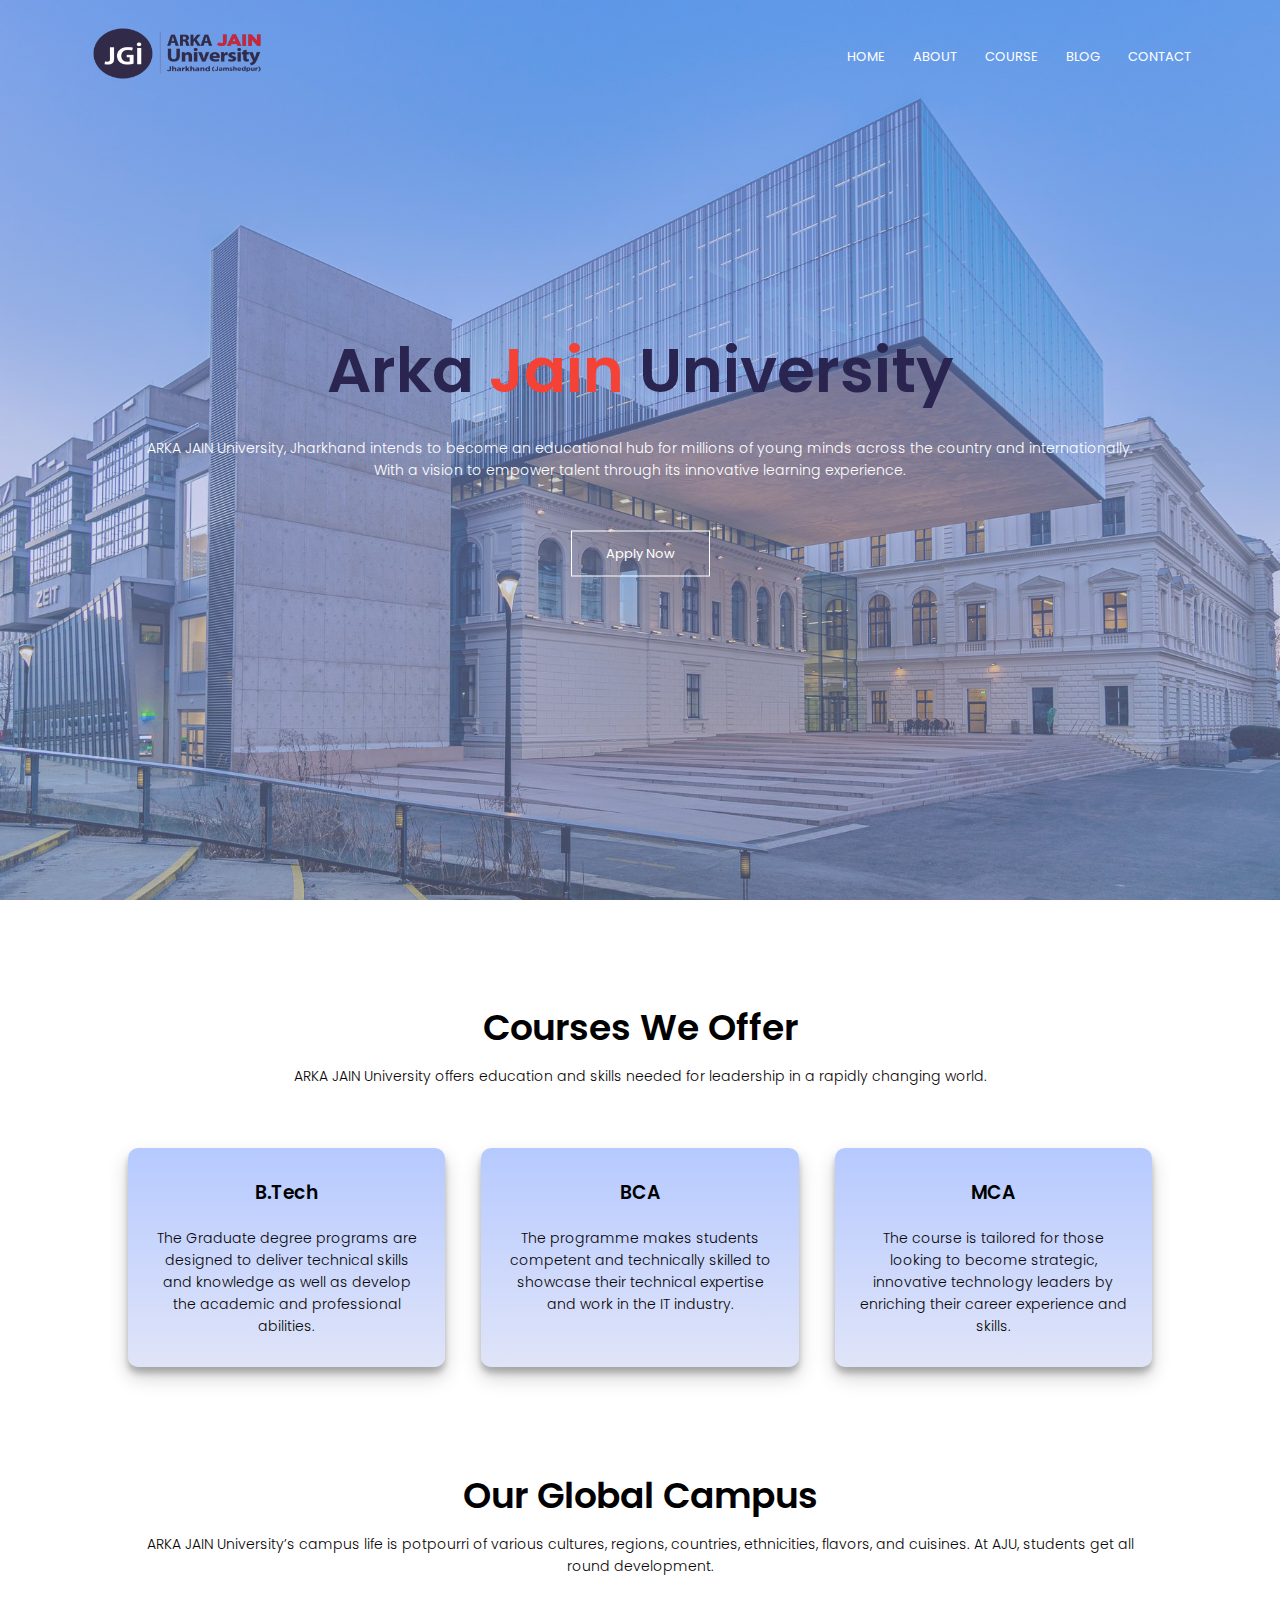
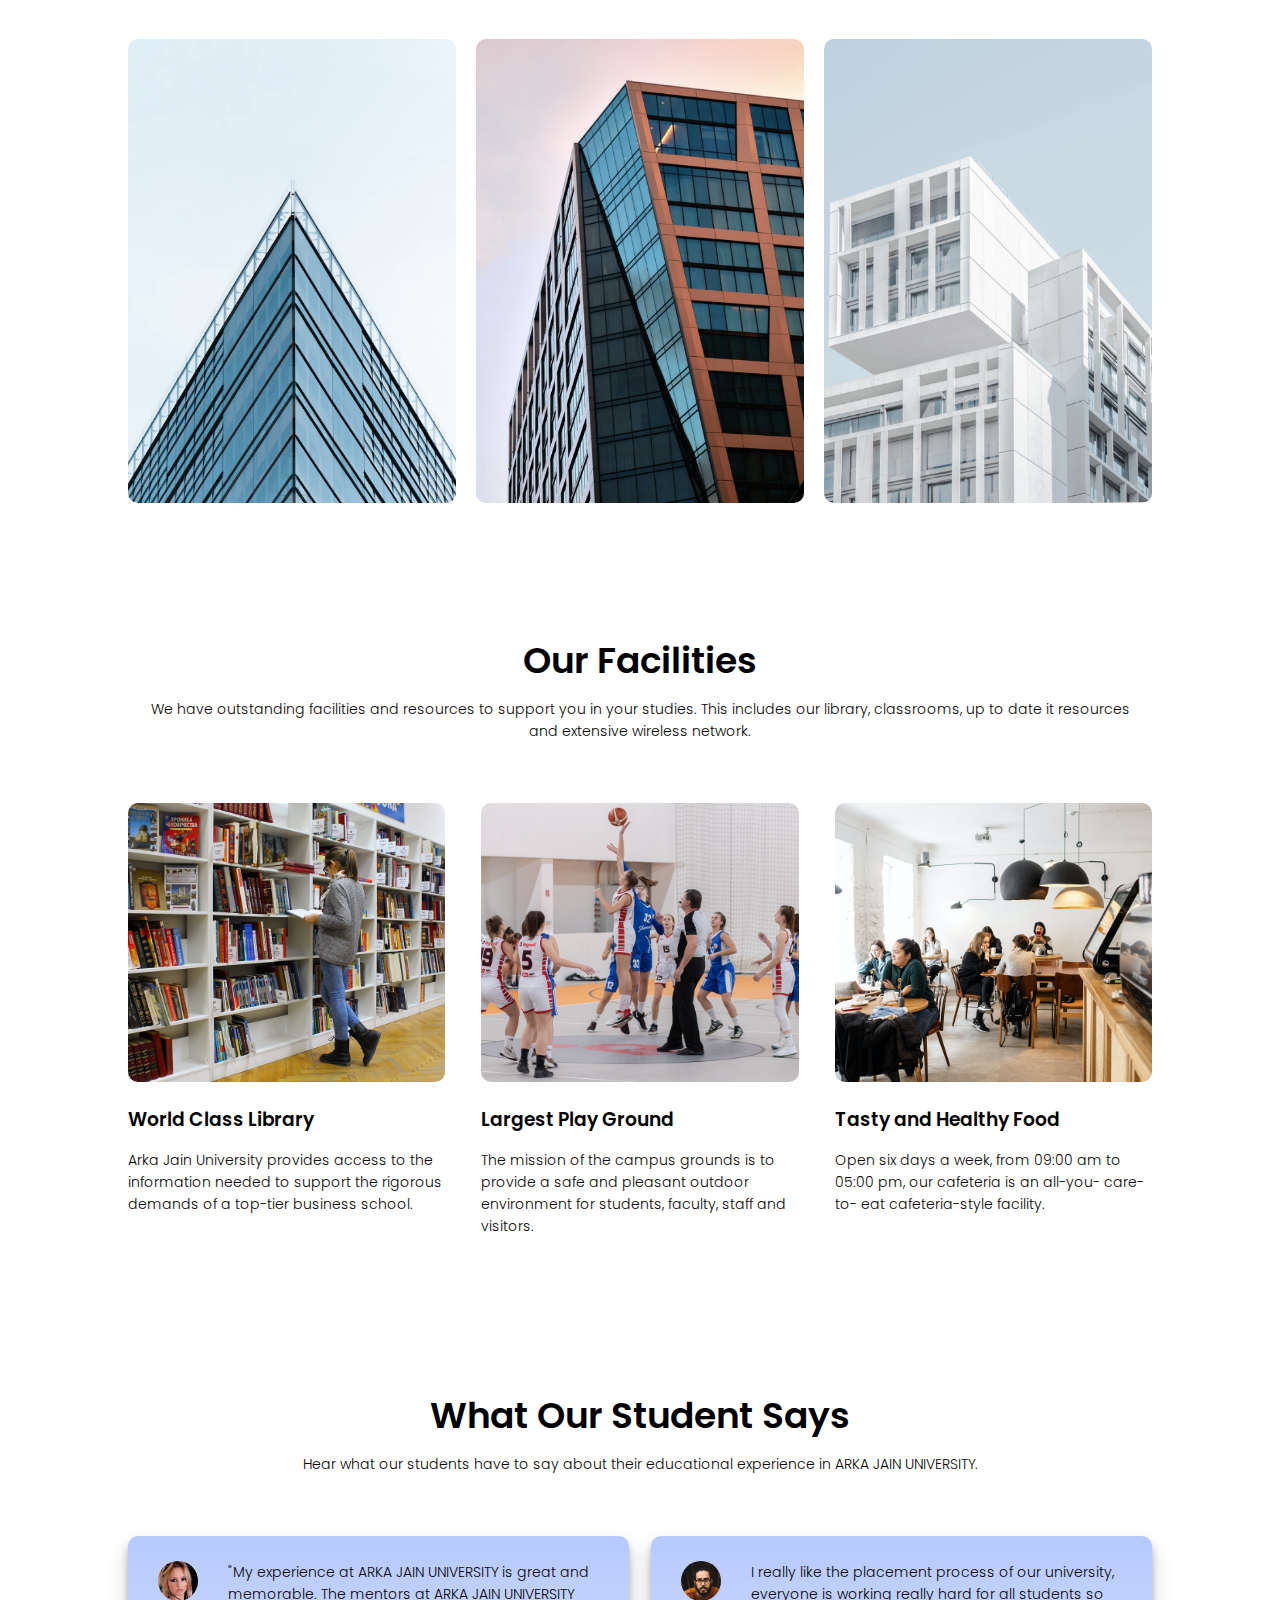
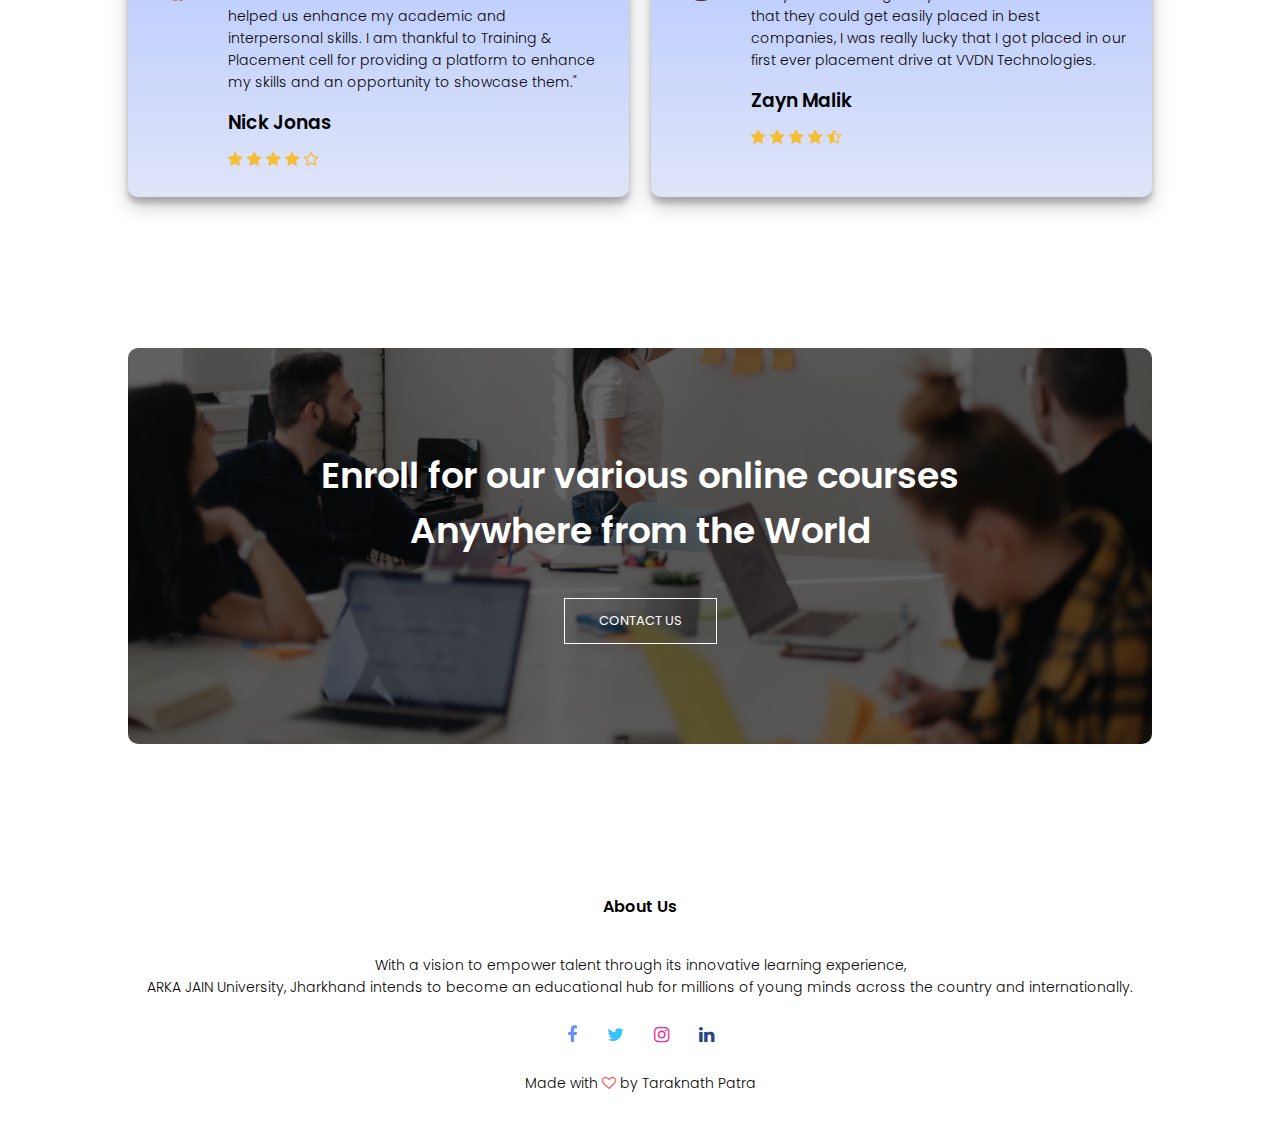
<file: index.html>
<!DOCTYPE html>
<html lang="en">
<head>
    <meta charset="UTF-8">
    <meta http-equiv="X-UA-Compatible" content="IE=edge">
    <meta name="viewport" content="width=device-width, initial-scale=1.0">
    <title>university</title>
    <link rel="stylesheet" href="style.css">
    <link rel="preconnect" href="https://fonts.googleapis.com">
    <link rel="preconnect" href="https://fonts.gstatic.com">
    <link href="https://fonts.googleapis.com/css2?family=Poppins:wght@600;700&display=swap" rel="stylesheet">
    <link rel="stylesheet" href="https://stackpath.bootstrapcdn.com/font-awesome/4.7.0/css/font-awesome.min.css">
</head>
<body>
    <section class="header">
        <nav>
            <a href="index.html"><img src="images/logo2.png" style="height: 55px; width: 200px;" alt=""></a>
            <div class="nav-links" id="navLinks">
                <i class="fa fa-times" onclick="hideMenu()"></i>
                <ul>
                    <li><a href="index.html">HOME</a></li>
                    <li><a href="about.html">ABOUT</a></li>
                    <li><a href="course.html">COURSE</a></li>
                    <li><a href="blog.html">BLOG</a></li>
                    <li><a href="contact.html">CONTACT</a></li>
                </ul>
            </div>
            <i class="fa fa-bars" onclick="showMenu()"></i>
        </nav>
    <div class="text-box">
        <h1>Arka <span>Jain</span> University</h1>
        <p> ARKA JAIN University, Jharkhand intends to become an educational hub for millions of young minds across the country and internationally.<br>With a vision to empower talent through its innovative learning experience.</p>
        <a href="https://admissions.arkajainuniversity.ac.in/" target="_blank" class="hero-btn">Apply Now</a>

    </div>
    </section>

    <!------------ Course ------------->
    <section class="course">
        <h1>Courses We Offer</h1>
        <p>ARKA JAIN University offers education and skills needed for leadership in a rapidly changing world.</p>
        <div class="row">
            <div class="course-col">
                <h3>B.Tech</h3>
                <p>The Graduate degree programs are designed to deliver technical skills and knowledge as well as develop the academic and professional abilities.</p>
            </div>
            <div class="course-col">
                <h3>BCA</h3>
                <p>The programme makes students competent and technically skilled to showcase their technical expertise and work in the IT industry.</p>
            </div>
            <div class="course-col">
                <h3>MCA</h3>
                <p>The course is tailored for those looking to become strategic, innovative technology leaders by enriching their career experience and skills.</p>
            </div>
        </div>

    </section>


    <!---------- campus ------------->
    <section class="campus">
        <h1>Our Global Campus</h1>
        <p>ARKA JAIN University’s campus life is potpourri of various cultures, regions, countries, ethnicities, flavors, and cuisines. At AJU, students get all round development.</p>

        <div class="row">
            <div class="campus-col">
                <img src="images/london.png" alt="">
                <div class="layer">
                    <h3>LONDON</h3>
                </div>
            </div>
            <div class="campus-col">
                <img src="images/newyork.png" alt="">
                <div class="layer">
                    <h3>NEW YORK</h3>
                </div>
            </div>
            <div class="campus-col">
                <img src="images/washington.png" alt="">
                <div class="layer">
                    <h3>WASHINGTON</h3>
                </div>
            </div>
        </div>
    </section>

    <!---------- Facilities ------------->
    <section class="facilities">
        <h1>Our Facilities</h1>
        <p>We have outstanding facilities and resources to support you in your studies. This includes our library, classrooms, up to date it resources and extensive wireless network.</p>
        
        <div class="row">
            <div class="facilities-col">
                <img src="images/library.png" alt="">
                <h3>World Class Library</h3>
                <p>Arka Jain University provides access to the information needed to support the rigorous demands of a top-tier business school.</p>
              </div>
              <div class="facilities-col">
                <img src="images/basketball.png" alt="">
                <h3>Largest Play Ground</h3>
                <p>The mission of the campus grounds is to provide a safe and pleasant outdoor environment for students, faculty, staff and visitors.</p>
             </div>
             <div class="facilities-col">
                <img src="images/cafeteria.png" alt="">
                <h3>Tasty and Healthy Food</h3>
                <p>Open six days a week, from 09:00 am to 05:00 pm, our cafeteria is an all-you- care-to- eat cafeteria-style facility.</p>
            </div>
        </div>
    </section>

    <!-------- Testimonial -------->

    <section class="testimonials">
        <h1>What Our Student Says</h1>
        <p>Hear what our students have to say about their educational experience in ARKA JAIN UNIVERSITY.</p>
        <div class="row">
            <div class="testimonials-col">
               <img src="images/user1.jpg" alt="">
                <div>
                  <p>"My experience at ARKA JAIN UNIVERSITY is great and memorable. The mentors at ARKA JAIN UNIVERSITY helped us enhance my academic and interpersonal skills. I am thankful to Training & Placement cell for providing a platform to enhance my skills and an opportunity to showcase them."</p>
                  <h3>Nick Jonas</h3>
                  <i class="fa fa-star"></i>
                  <i class="fa fa-star"></i>
                  <i class="fa fa-star"></i>
                  <i class="fa fa-star"></i>
                  <i class="fa fa-star-o"></i>
                </div> 
            </div>
            <div class="testimonials-col">
                <img src="images/user2.jpg" alt="">
                <div>
                  <p>I really like the placement process of our university, everyone is working really hard for all students so that they could get easily placed in best companies, I was really lucky that I got placed in our first ever placement drive at VVDN Technologies. </p>
                  <h3>Zayn Malik</h3>
                  <i class="fa fa-star"></i>
                  <i class="fa fa-star"></i>
                  <i class="fa fa-star"></i>
                  <i class="fa fa-star"></i>
                  <i class="fa fa-star-half-o"></i>
                </div> 
            </div>
        </div>
    </section>

    <!-------Call To Action-------->

    <section class="cta">
        <h1>Enroll for our various online courses<br> Anywhere from the World</h1>
        <a href="contact.html" class="hero-btn">CONTACT US</a>
    </section>

    <!---------Footer---------->

    <section class="footer">
        <h4>About Us</h4>
        <p>With a vision to empower talent through its innovative learning experience,<br> ARKA JAIN University, Jharkhand intends to become an educational hub for millions of young minds across the country and internationally.</p>
        <div class="icons">
            <a target="_blank" href="https://www.facebook.com/arkajainuniversity/"><i class="fa fa-facebook"></i></a>
            <a target="_blank" href="https://twitter.com/arka_jain?lang=en"><i class="fa fa-twitter"></i></a>
            <a target="_blank" href="https://www.instagram.com/arkajainuniversity/?hl=en"><i class="fa fa-instagram"></i></a>
            <a target="_blank" href="https://www.linkedin.com/school/arka-jain-university/?originalSubdomain=in"><i class="fa fa-linkedin"></i></a>
        </div>
        <p>Made with <i class="fa fa-heart-o"></i> by Taraknath Patra</p>

    </section>

    <!------JavaScript for Toggle Menu------------->
    <script>
        var navLinks = document.getElementById("navLinks");
        function showMenu(){
            navLinks.style.right = "0";
        }
        function hideMenu(){
            navLinks.style.right = "-200px";
        }
    </script>
    
</body>
</html>
</file>
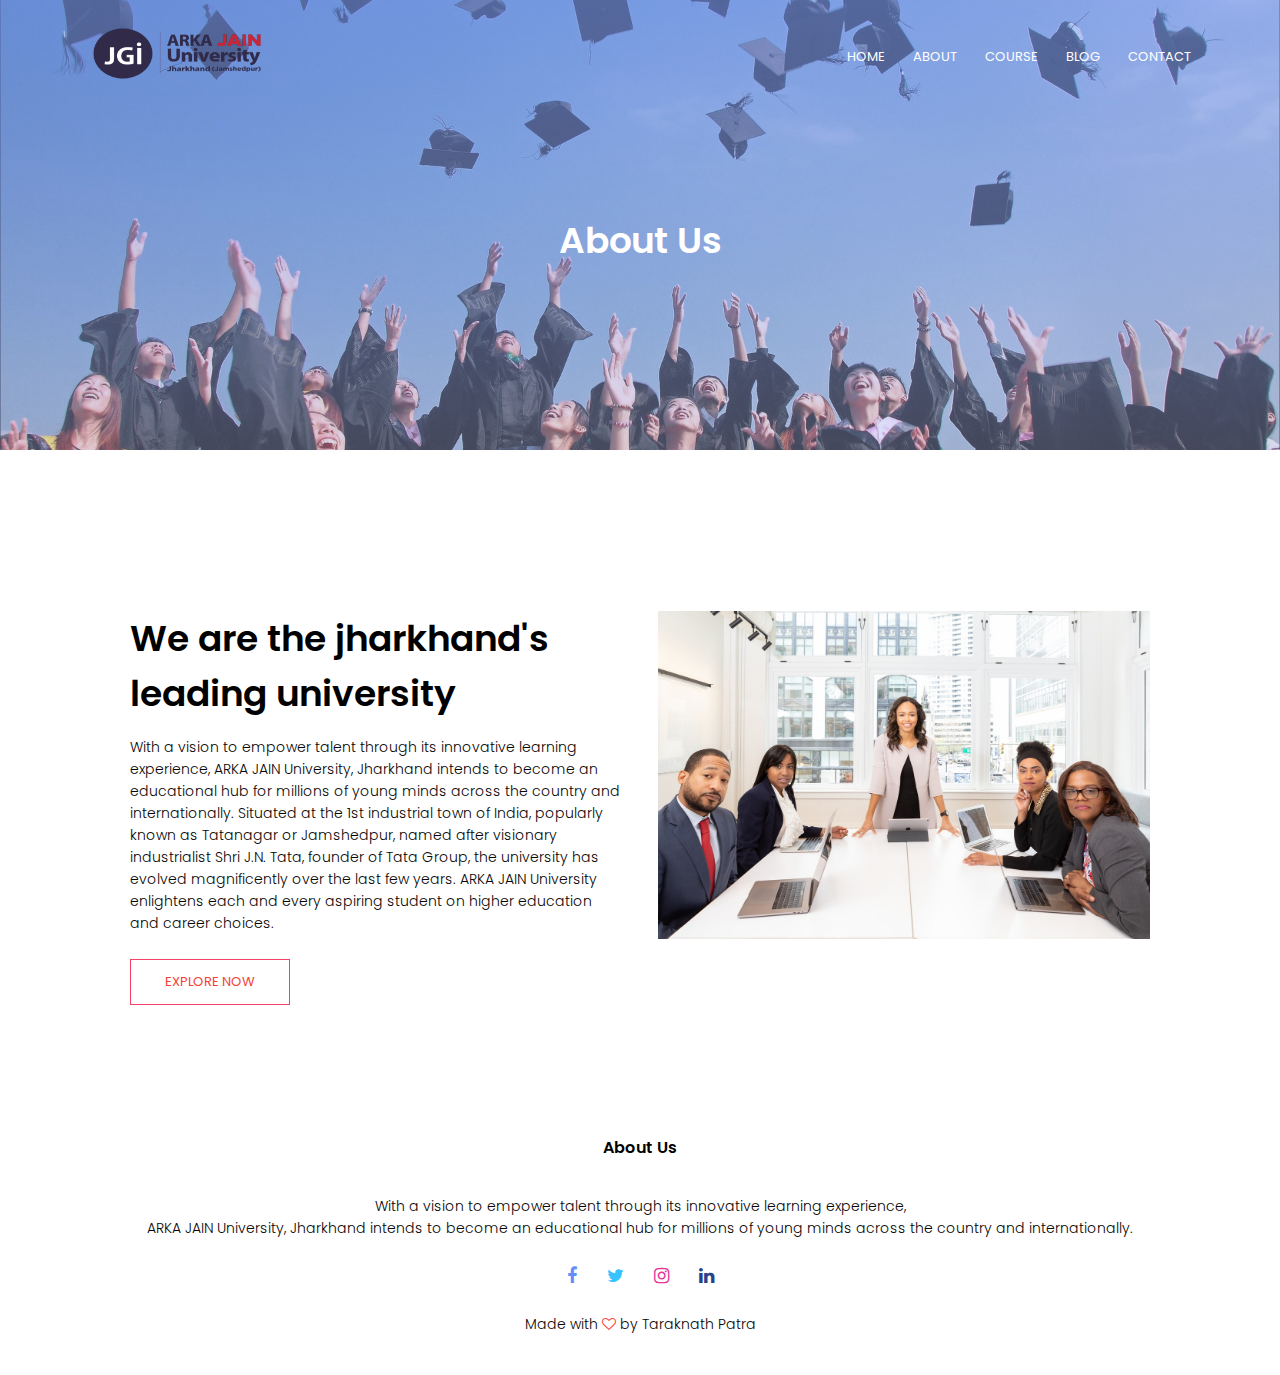
<file: about.html>
<!DOCTYPE html>
<html lang="en">
<head>
    <meta charset="UTF-8">
    <meta http-equiv="X-UA-Compatible" content="IE=edge">
    <meta name="viewport" content="width=device-width, initial-scale=1.0">
    <title>university</title>
    <link rel="stylesheet" href="style.css">
    <link rel="preconnect" href="https://fonts.googleapis.com">
    <link rel="preconnect" href="https://fonts.gstatic.com">
    <link href="https://fonts.googleapis.com/css2?family=Poppins:wght@600;700&display=swap" rel="stylesheet">
    <link rel="stylesheet" href="https://stackpath.bootstrapcdn.com/font-awesome/4.7.0/css/font-awesome.min.css">
</head>
<body>
    <section class="sub-header">
        <nav>
            <a href="index.html"><img src="images/logo2.png" style="height: 55px; width: 200px;" alt=""></a>
            <div class="nav-links" id="navLinks">
                <i class="fa fa-times" onclick="hideMenu()"></i>
                <ul>
                    <li><a href="index.html">HOME</a></li>
                    <li><a href="about.html">ABOUT</a></li>
                    <li><a href="course.html">COURSE</a></li>
                    <li><a href="blog.html">BLOG</a></li>
                    <li><a href="contact.html">CONTACT</a></li>
                </ul>
            </div>
            <i class="fa fa-bars" onclick="showMenu()"></i>
        </nav>
        <h1>About Us</h1>
    </section>

    <!----------About Us Content---------->

    <section class="about-us">
        <div class="row">
            <div class="about-col">
                <h1>We are the jharkhand's leading university</h1>
                <p>With a vision to empower talent through its innovative learning experience, ARKA JAIN University, Jharkhand intends to become an educational hub for millions of young minds across the country and internationally. Situated at the 1st industrial town of India, popularly known as Tatanagar or Jamshedpur, named after visionary industrialist Shri J.N. Tata, founder of Tata Group, the university has evolved magnificently over the last few years. ARKA JAIN University enlightens each and every aspiring student on higher education and career choices.</p>
                <a href="blog.html" class="hero-btn red-btn">EXPLORE NOW</a>
            </div>
            <div class="about-col">
                <img src="images/about.jpg" alt="">
            </div>
        </div>
    </section>
    

    <!---------Footer---------->

    <section class="footer">
        <h4>About Us</h4>
        <p>With a vision to empower talent through its innovative learning experience, <br>ARKA JAIN University, Jharkhand intends to become an educational hub for millions of young minds across the country and internationally.</p>
        <div class="icons">
            <a target="_blank" href="https://www.facebook.com/arkajainuniversity/"><i class="fa fa-facebook"></i></a>
            <a target="_blank" href="https://twitter.com/arka_jain?lang=en"><i class="fa fa-twitter"></i></a>
            <a target="_blank" href="https://www.instagram.com/arkajainuniversity/?hl=en"><i class="fa fa-instagram"></i></a>
            <a target="_blank" href="https://www.linkedin.com/school/arka-jain-university/?originalSubdomain=in"><i class="fa fa-linkedin"></i></a>
        </div>
        <p>Made with <i class="fa fa-heart-o"></i> by Taraknath Patra</p>

    </section>

    <!------JavaScript for Toggle Menu------------->
    <script>
        var navLinks = document.getElementById("navLinks");
        function showMenu(){
            navLinks.style.right = "0";
        }
        function hideMenu(){
            navLinks.style.right = "-200px";
        }
    </script>
    
</body>
</html>
</file>
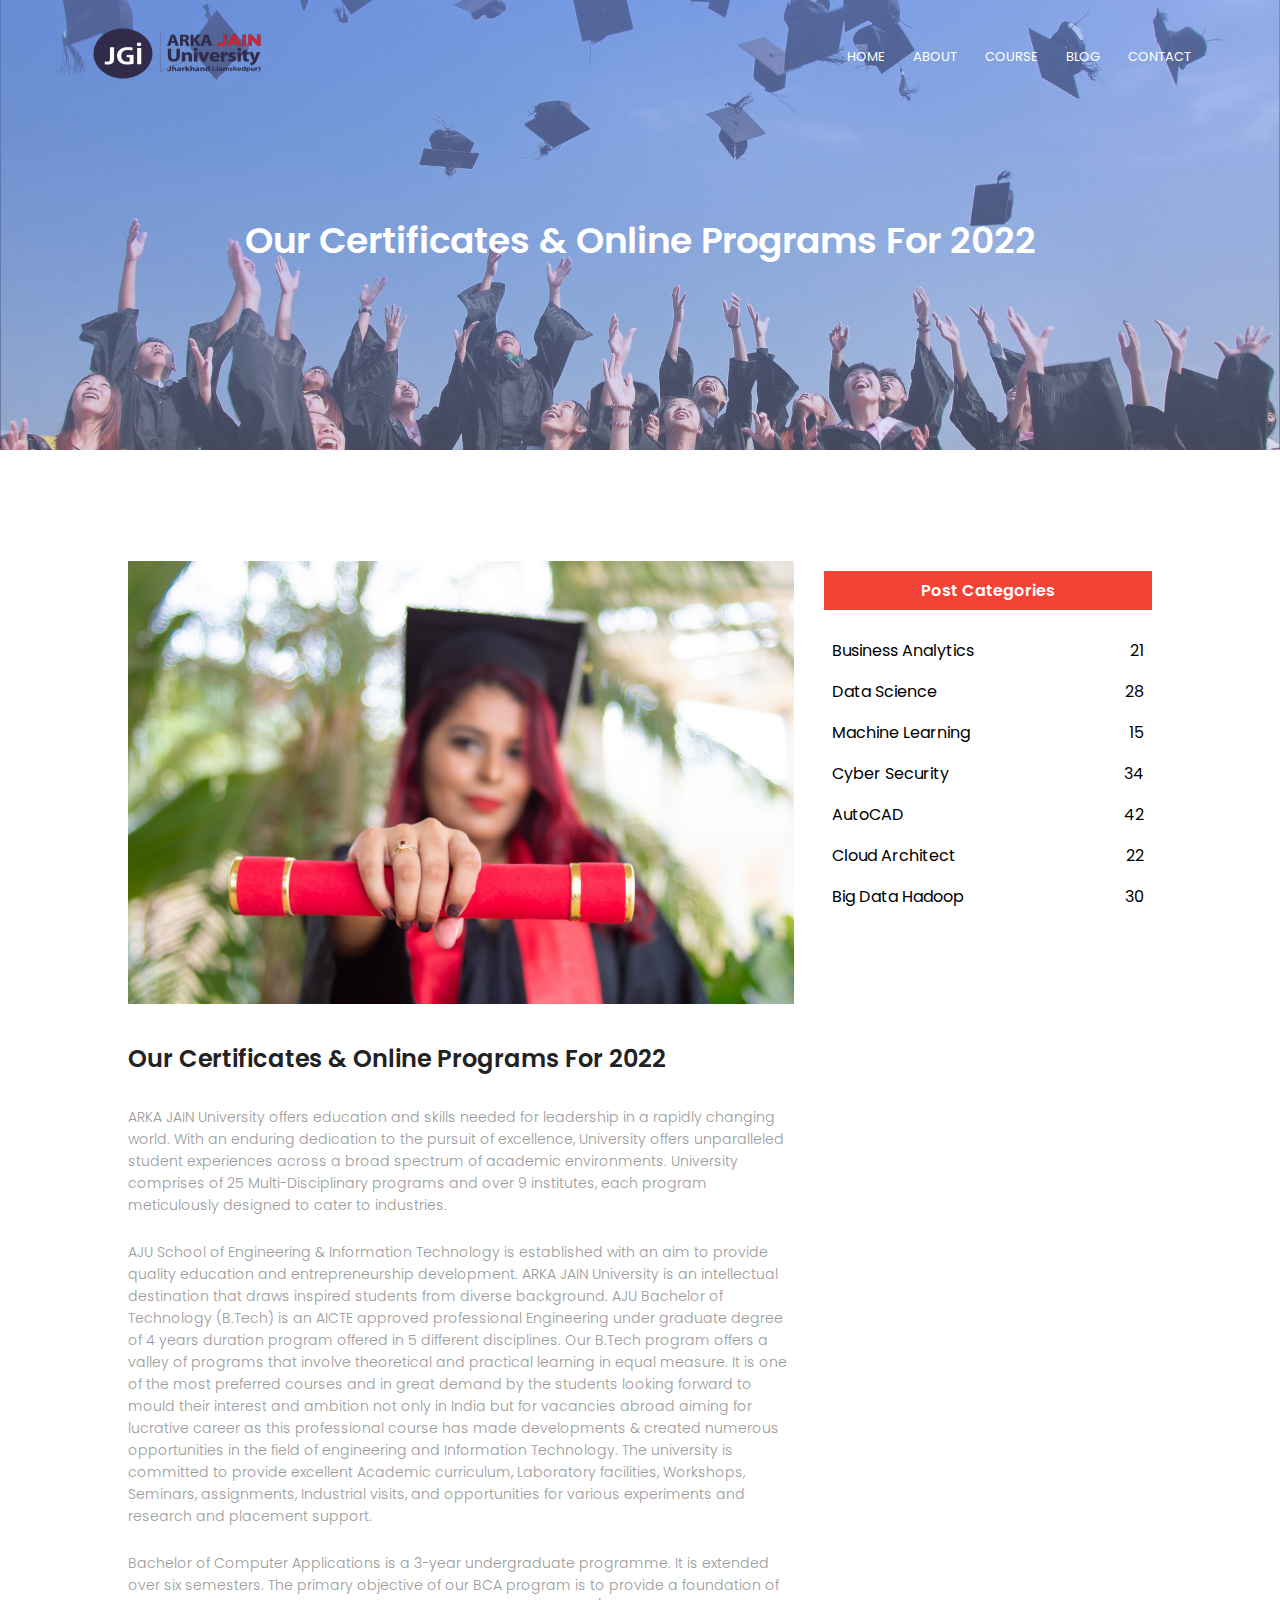
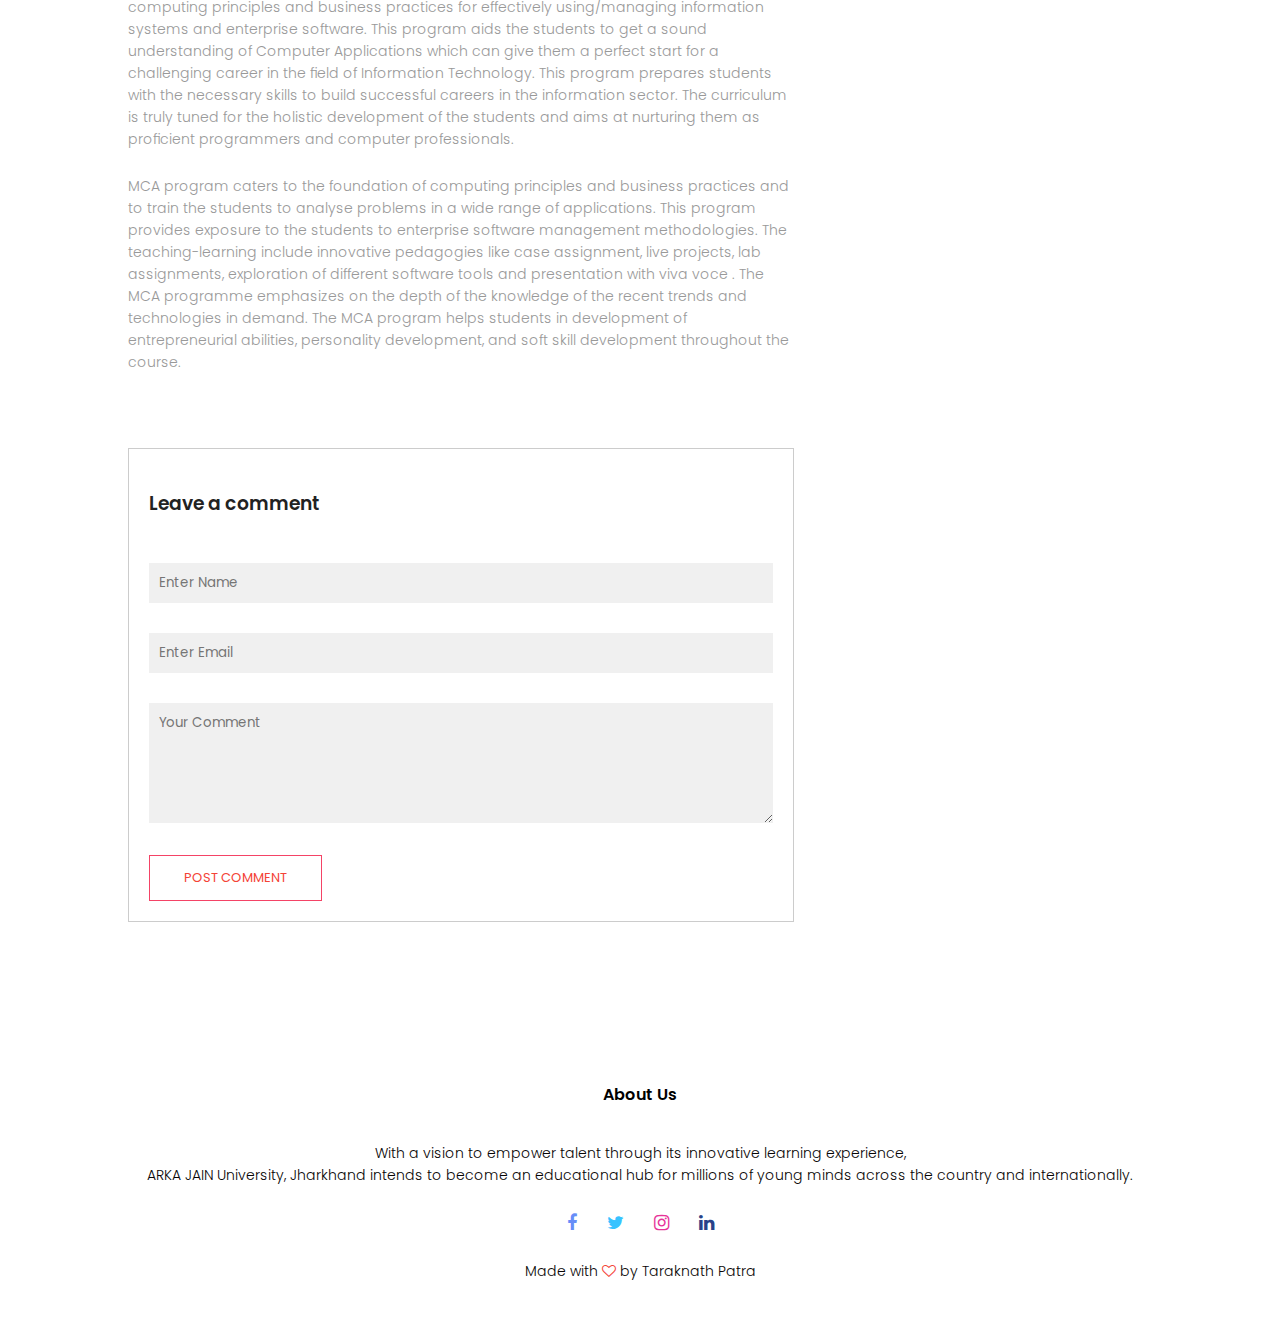
<file: blog.html>
<!DOCTYPE html>
<html lang="en">
<head>
    <meta charset="UTF-8">
    <meta http-equiv="X-UA-Compatible" content="IE=edge">
    <meta name="viewport" content="width=device-width, initial-scale=1.0">
    <title>university</title>
    <link rel="stylesheet" href="style.css">
    <link rel="preconnect" href="https://fonts.googleapis.com">
    <link rel="preconnect" href="https://fonts.gstatic.com">
    <link href="https://fonts.googleapis.com/css2?family=Poppins:wght@600;700&display=swap" rel="stylesheet">
    <link rel="stylesheet" href="https://stackpath.bootstrapcdn.com/font-awesome/4.7.0/css/font-awesome.min.css">
</head>
<body>
    <section class="sub-header">
        <nav>
            <a href="index.html"><img src="images/logo2.png" style="height: 55px; width: 200px;" alt=""></a>
            <div class="nav-links" id="navLinks">
                <i class="fa fa-times" onclick="hideMenu()"></i>
                <ul>
                    <li><a href="index.html">HOME</a></li>
                    <li><a href="about.html">ABOUT</a></li>
                    <li><a href="course.html">COURSE</a></li>
                    <li><a href="blog.html">BLOG</a></li>
                    <li><a href="contact.html">CONTACT</a></li>
                </ul>
            </div>
            <i class="fa fa-bars" onclick="showMenu()"></i>
        </nav>
        <h1>Our Certificates & Online Programs For 2022</h1>
    </section>

    <!--------Blog Page Content------>

    <section class="blog-content">
        <div class="row">
            <div class="blog-left">
                <img src="images/certificate.jpg" alt="">
                <h2>Our Certificates & Online Programs For 2022</h2>
                <p>ARKA JAIN University offers education and skills needed for leadership in a rapidly changing world. With an enduring dedication to the pursuit of excellence, University offers unparalleled student experiences across a broad spectrum of academic environments. University comprises of 25 Multi-Disciplinary programs and over 9 institutes, each program meticulously designed to cater to industries.</p><br>
                <p>AJU School of Engineering & Information Technology is established with an aim to provide quality education and entrepreneurship development. ARKA JAIN University is an intellectual destination that draws inspired students from diverse background. AJU Bachelor of Technology (B.Tech) is an AICTE approved professional Engineering under graduate degree of 4 years duration program offered in 5 different disciplines. Our B.Tech program offers a valley of programs that involve theoretical and practical learning in equal measure. It is one of the most preferred courses and in great demand by the students looking forward to mould their interest and ambition not only in India but for vacancies abroad aiming for lucrative career as this professional course has made developments & created numerous opportunities in the field of engineering and Information Technology. The university is committed to provide excellent Academic curriculum, Laboratory facilities, Workshops, Seminars, assignments, Industrial visits, and opportunities for various experiments and research and placement support.</p><br>
                <p>Bachelor of Computer Applications is a 3-year undergraduate programme. It is extended over six semesters. The primary objective of our BCA program is to provide a foundation of computing principles and business practices for effectively using/managing information systems and enterprise software. This program aids the students to get a sound understanding of Computer Applications which can give them a perfect start for a challenging career in the ﬁeld of Information Technology. This program prepares students with the necessary skills to build successful careers in the information sector. The curriculum is truly tuned for the holistic development of the students and aims at nurturing them as proﬁcient programmers and computer professionals.</p><br>
                <p>MCA program caters to the foundation of computing principles and business practices and to train the students to analyse problems in a wide range of applications. This program provides exposure to the students to enterprise software management methodologies. The teaching-learning include innovative pedagogies like case assignment, live projects, lab assignments, exploration of different software tools and presentation with viva voce . The MCA programme emphasizes on the depth of the knowledge of the recent trends and technologies in demand. The MCA program helps students in development of entrepreneurial abilities, personality development, and soft skill development throughout the course.</p><br>

                <div class="comment-box">
                    <h3>Leave a comment</h3>
                    <form class="comment-form">
                        <input type="text" placeholder="Enter Name">
                        <input type="email" placeholder="Enter Email">
                        <textarea rows="5" placeholder="Your Comment"></textarea>
                        <button type="submit" class="hero-btn red-btn">POST COMMENT</button>
                    </form>
                </div>





            </div>
            <div class="blog-right">
                <h3>Post Categories</h3>
                <div>
                    <a href="https://www.simplilearn.com/business-analyst-certification-training-course?utm_source=google&utm_medium=cpc&utm_term=&utm_content=13791724452-123717154479-564155005117&utm_device=c&utm_campaign=Search-DigitalBusinessCluster-BusinessLeadership-DSA-IN-Main-AllDevice-adgroup-DSA-BA" target="_blank"><span>Business Analytics</span></a>
                    <span>21</span>
                </div>
                <div>
                    <a href="https://www.simplilearn.com/big-data-and-analytics/senior-data-scientist-masters-program-training?&utm_source=google&utm_medium=cpc&utm_term=simplilearn%20data%20science&utm_content=13231839320-122823843116-523522032642&utm_device=c&utm_campaign=Search-Brand-Phrase-IN-AllDevice-adgroup-Brand-Cat-Data-Scientist" target="_blank"><span>Data Science</span></a>
                    <span>28</span>
                </div>
                <div>
                    <a href="https://www.simplilearn.com/artificial-intelligence-masters-program-training-course?utm_source=google&utm_medium=cpc&utm_term=%2Bmachine%20%2Blearning%20%2Bcourse%20%2Bsimplilearn&utm_content=803350713-76700872731-500847008791&utm_device=c&utm_campaign=Search-Brand-Broad-IN-AllDevice-adgroup-Brand-Cat-ML" target="_blank"><span>Machine Learning</span></a>
                    <span>15</span>
                </div>
                <div>
                    <a href="https://www.simplilearn.com/cyber-security-expert-master-program-training-course?&utm_source=google&utm_medium=cpc&utm_term=%2Bsimplilearn%20%2Bcyber%20%2Bsecurity&utm_content=803350713-76700873491-352589827587&utm_device=c&utm_campaign=Search-Brand-Broad-IN-AllDevice-adgroup-Brand-Cat-Cyber" target="_blank"><span>Cyber Security</span></a>
                    <span>34</span>
                </div>
                <div>
                    <a href="https://alison.com/course/autocad-beginner-to-professional-training?utm_source=google&utm_medium=cpc&utm_campaign=PPC_Tier-4_First-Click_Courses-_Phrase_&utm_adgroup=Course-3393_AutoCAD:-Beginner-to-Professional-Training" target="_blank"><span>AutoCAD</span></a>
                    <span>42</span>
                </div>
                <div>
                    <a href="https://www.simplilearn.com/cloud-solutions-architect-masters-program-training?&utm_source=google&utm_medium=cpc&utm_term=cloud%20computing%20simplilearn&utm_content=13231839320-122823842356-523522032387&utm_device=c&utm_campaign=Search-Brand-Phrase-IN-AllDevice-adgroup-Brand-Cat-cloud" target="_blank"><span>Cloud Architect</span></a>
                    <span>22</span>
                </div>
                <div>
                    <a href="https://www.simplilearn.com/big-data-and-analytics/big-data-and-hadoop-training?utm_source=google&utm_medium=cpc&utm_term=%2Bsimplilearn%20%2Bbigdata&utm_content=803350713-76700872051-457530408718&utm_device=c&utm_campaign=Search-Brand-Broad-IN-AllDevice-adgroup-Brand-Cat-BigData" target="_blank"><span>Big Data Hadoop</span></a>
                    <span>30</span>
                </div>
            </div>
        </div>
    </section>

    <!---------Footer---------->

    <section class="footer">
        <h4>About Us</h4>
        <p>With a vision to empower talent through its innovative learning experience, <br>ARKA JAIN University, Jharkhand intends to become an educational hub for millions of young minds across the country and internationally.</p>
        <div class="icons">
            <a target="_blank" href="https://www.facebook.com/arkajainuniversity/"><i class="fa fa-facebook"></i></a>
            <a target="_blank" href="https://twitter.com/arka_jain?lang=en"><i class="fa fa-twitter"></i></a>
            <a target="_blank" href="https://www.instagram.com/arkajainuniversity/?hl=en"><i class="fa fa-instagram"></i></a>
            <a target="_blank" href="https://www.linkedin.com/school/arka-jain-university/?originalSubdomain=in"><i class="fa fa-linkedin"></i></a>
        </div>
        <p>Made with <i class="fa fa-heart-o"></i> by Taraknath Patra</p>

    </section>

    <!------JavaScript for Toggle Menu------------->
    <script>
        var navLinks = document.getElementById("navLinks");
        function showMenu(){
            navLinks.style.right = "0";
        }
        function hideMenu(){
            navLinks.style.right = "-200px";
        }
    </script>
    
</body>
</html>
</file>
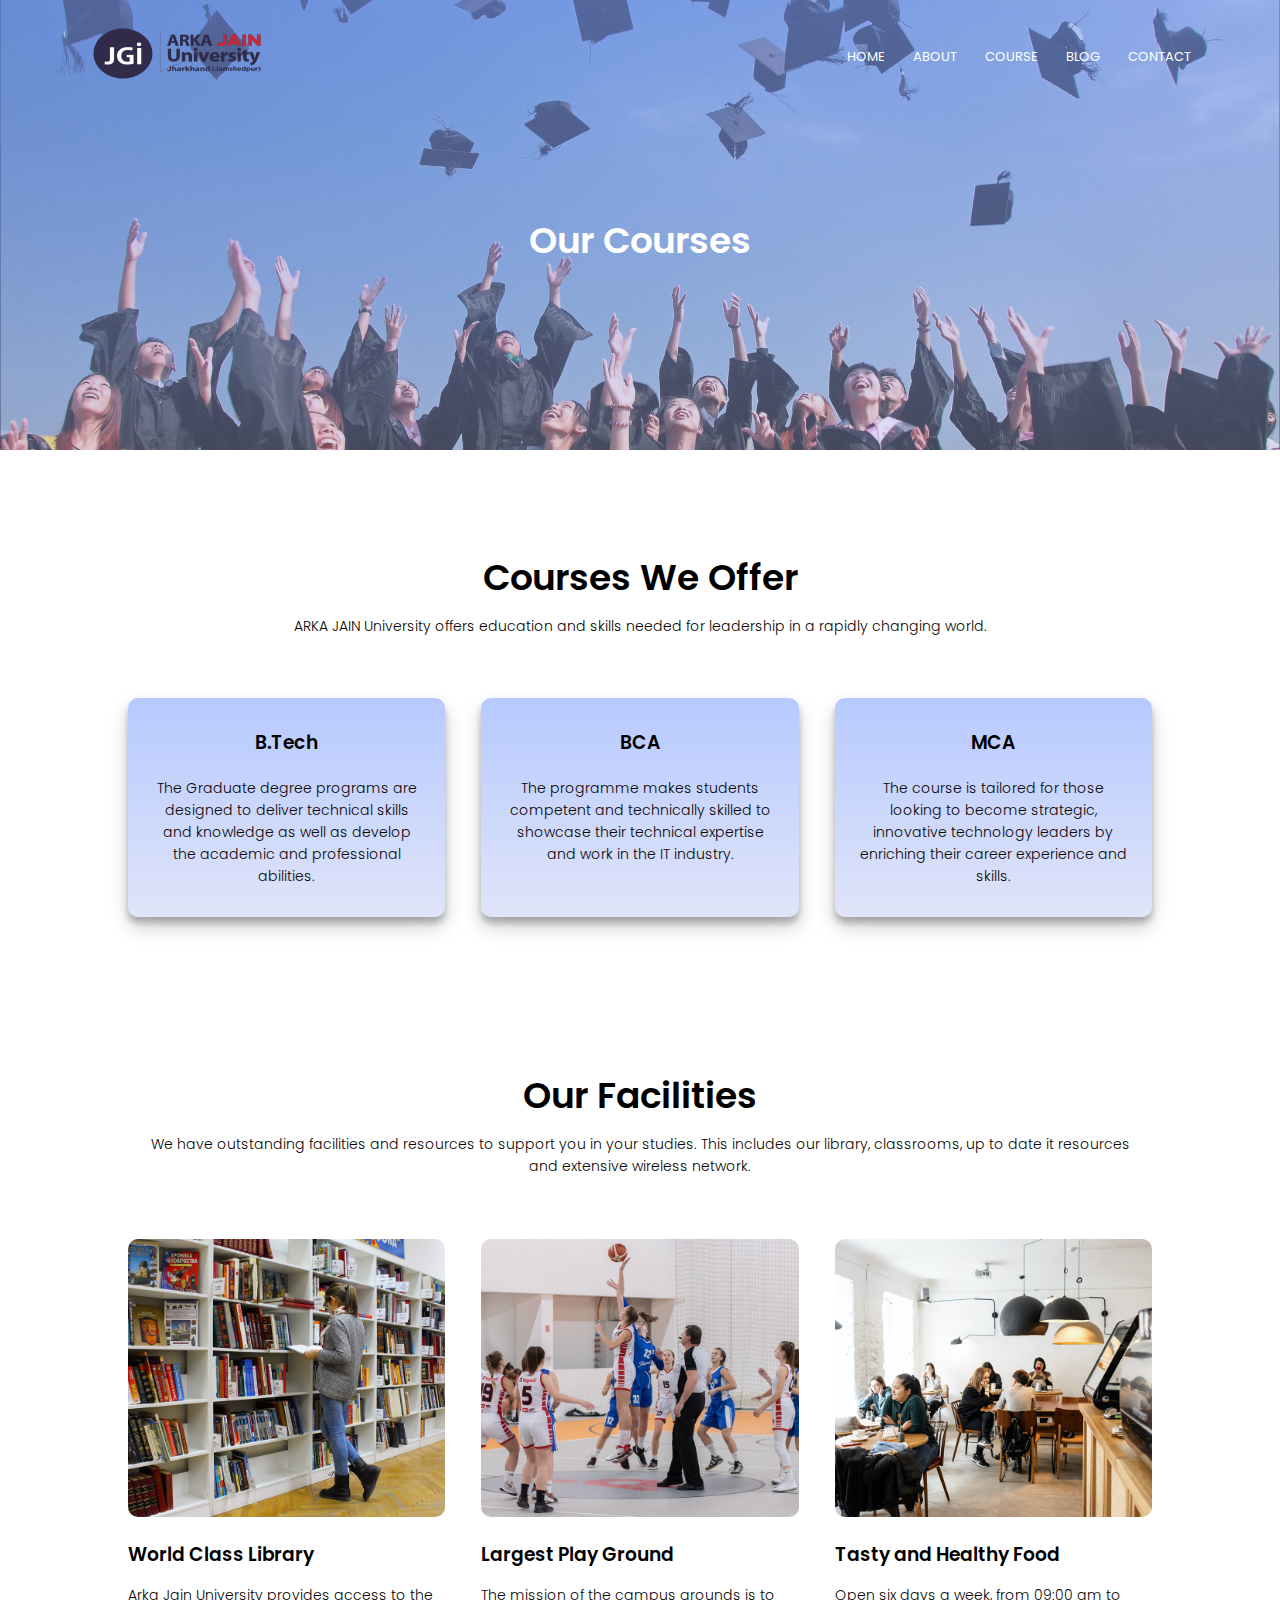
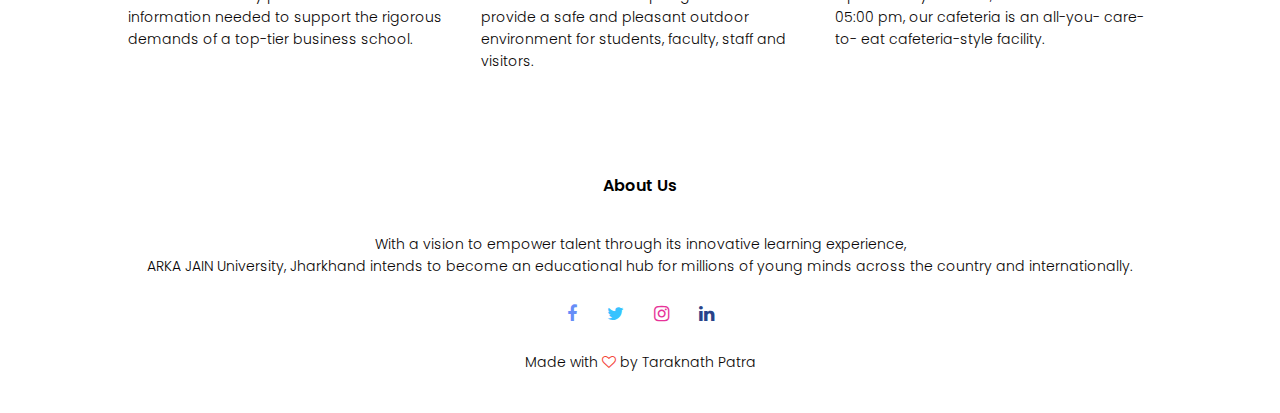
<file: course.html>
<!DOCTYPE html>
<html lang="en">
<head>
    <meta charset="UTF-8">
    <meta http-equiv="X-UA-Compatible" content="IE=edge">
    <meta name="viewport" content="width=device-width, initial-scale=1.0">
    <title>university</title>
    <link rel="stylesheet" href="style.css">
    <link rel="preconnect" href="https://fonts.googleapis.com">
    <link rel="preconnect" href="https://fonts.gstatic.com">
    <link href="https://fonts.googleapis.com/css2?family=Poppins:wght@600;700&display=swap" rel="stylesheet">
    <link rel="stylesheet" href="https://stackpath.bootstrapcdn.com/font-awesome/4.7.0/css/font-awesome.min.css">
</head>
<body>
    <section class="sub-header">
        <nav>
            <a href="index.html"><img src="images/logo2.png" style="height: 55px; width: 200px;" alt=""></a>
            <div class="nav-links" id="navLinks">
                <i class="fa fa-times" onclick="hideMenu()"></i>
                <ul>
                    <li><a href="index.html">HOME</a></li>
                    <li><a href="about.html">ABOUT</a></li>
                    <li><a href="course.html">COURSE</a></li>
                    <li><a href="blog.html">BLOG</a></li>
                    <li><a href="contact.html">CONTACT</a></li>
                </ul>
            </div>
            <i class="fa fa-bars" onclick="showMenu()"></i>
        </nav>
        <h1>Our Courses</h1>
    </section>
    
    <!--------Course---------->

    <section class="course">
        <h1>Courses We Offer</h1>
        <p>ARKA JAIN University offers education and skills needed for leadership in a rapidly changing world.</p>
        <div class="row">
            <div class="course-col">
                <h3>B.Tech</h3>
                <p>The Graduate degree programs are designed to deliver technical skills and knowledge as well as develop the academic and professional abilities.</p>
            </div>
            <div class="course-col">
                <h3>BCA</h3>
                <p>The programme makes students competent and technically skilled to showcase their technical expertise and work in the IT industry.</p>
            </div>
            <div class="course-col">
                <h3>MCA</h3>
                <p>The course is tailored for those looking to become strategic, innovative technology leaders by enriching their career experience and skills.</p>
            </div>
        </div>

    </section>

    <!---------Facilities--------->

    <section class="facilities">
        <h1>Our Facilities</h1>
        <p>We have outstanding facilities and resources to support you in your studies. This includes our library, classrooms, up to date it resources and extensive wireless network.</p>
        
        <div class="row">
            <div class="facilities-col">
                <img src="images/library.png" alt="">
                <h3>World Class Library</h3>
                <p>Arka Jain University provides access to the information needed to support the rigorous demands of a top-tier business school.</p>
              </div>
              <div class="facilities-col">
                <img src="images/basketball.png" alt="">
                <h3>Largest Play Ground</h3>
                <p>The mission of the campus grounds is to provide a safe and pleasant outdoor environment for students, faculty, staff and visitors.</p>
             </div>
             <div class="facilities-col">
                <img src="images/cafeteria.png" alt="">
                <h3>Tasty and Healthy Food</h3>
                <p>Open six days a week, from 09:00 am to 05:00 pm, our cafeteria is an all-you- care-to- eat cafeteria-style facility.</p>
            </div>
        </div>
    </section>



    <!---------Footer---------->

    <section class="footer">
        <h4>About Us</h4>
        <p>With a vision to empower talent through its innovative learning experience, <br>ARKA JAIN University, Jharkhand intends to become an educational hub for millions of young minds across the country and internationally.</p>
        <div class="icons">
            <a target="_blank" href="https://www.facebook.com/arkajainuniversity/"><i class="fa fa-facebook"></i></a>
            <a target="_blank" href="https://twitter.com/arka_jain?lang=en"><i class="fa fa-twitter"></i></a>
            <a target="_blank" href="https://www.instagram.com/arkajainuniversity/?hl=en"><i class="fa fa-instagram"></i></a>
            <a target="_blank" href="https://www.linkedin.com/school/arka-jain-university/?originalSubdomain=in"><i class="fa fa-linkedin"></i></a>
        </div>
        <p>Made with <i class="fa fa-heart-o"></i> by Taraknath Patra</p>

    </section>

    <!------JavaScript for Toggle Menu------------->
    <script>
        var navLinks = document.getElementById("navLinks");
        function showMenu(){
            navLinks.style.right = "0";
        }
        function hideMenu(){
            navLinks.style.right = "-200px";
        }
    </script>
    
</body>
</html>
</file>
<file: style.css>
*{
    margin: 0;
    padding: 0;
    font-family: 'Poppins', sans-serif;
}
.header{
    min-height: 100vh ;
    width: 100%;
    background-image: linear-gradient(rgba(134, 166, 255, 0.6), rgba(172, 184, 237, 0.379)), url(images/banner5.jpg);
    background-position: center;
    background-size: cover;
    position: relative;
}
nav{
    display: flex;
    padding: 2% 6%;
    justify-content: space-between;
    align-items: center;

}
.text-box span{
    color: #f44336;
}
nav img{
    width: 150px;
}
.nav-links{
    flex: 1;
    text-align: right;
}
.nav-links ul li{
    list-style: none;
    display: inline-block;
    padding: 8px 12px;
    position: relative;
}
.nav-links ul li a{
    color: white;
    text-decoration: none;
    font-size: 13px;

}
.nav-links ul li::after{
    content: '';
    width: 0%;
    height: 2px;
    background: #f44336;
    display: block;
    margin: auto;
    transition: 0.5s;
}
.nav-links ul li:hover::after{
    width: 100%;
}
.text-box{
    width: 90%;
    color: #fff;
    position: absolute;
    top: 50%; 
    left: 50%; 
    transform: translate(-50%, -50%);
    text-align: center;
}
.text-box h1{
    font-size: 62px;
    color: #2A2550;
}
.text-box p{
    margin: 10px 0 40px;
    font-size: 14px;
    color: #fff;
}
.hero-btn{
    display: inline-block;
    text-decoration: none;
    color: #fff;
    border: 1px solid #fff;
    padding: 12px 34px;
    font-size: 13px;
    background: transparent;
    position: relative;
    cursor: pointer;
}
.hero-btn:hover{
    border: 1px solid #f44336;
    background: #f44336;
    box-shadow: rgba(0, 0, 0, 0.17) 0px -23px 25px 0px inset, rgba(0, 0, 0, 0.15) 0px -36px 30px 0px inset, rgba(0, 0, 0, 0.1) 0px -79px 40px 0px inset, rgba(0, 0, 0, 0.06) 0px 2px 1px, rgba(0, 0, 0, 0.09) 0px 4px 2px, rgba(0, 0, 0, 0.09) 0px 8px 4px, rgba(0, 0, 0, 0.09) 0px 16px 8px, rgba(0, 0, 0, 0.09) 0px 32px 16px;
    transition: 1s;
}
nav .fa{
    display: none;
}

@media(max-width: 700px){
    .text-box h1{
        font-size: 20px;
    }
    .nav-links ul li{
        display: block;
    }
    .nav-links{
        position: fixed;
        background: #f44336;
        height: 100vh;
        width: 200px;
        top: 0;
        right: -200px;
        text-align: left;
        z-index: 2;
        transition: 1s;
    }
    nav .fa{
        display: block;
        color: #fff;
        margin: 10px;
        font-size: 22px;
        cursor: pointer;
    }
    .nav-links ul{
        padding: 30px;
    }   
}

/*------ course -------*/

.course{
    width: 80%;
    margin: auto;
    text-align: center;
    padding-top: 100px;
}
h1{
    font-size: 36px;
    font-weight: 600;
}
p{
    color: rgb(8, 5, 5);
    font-size: 14px;
    font-weight: 300;
    line-height: 22px;
    padding: 10px;
}

.row{
    margin-top: 5%;
    display: flex;
    justify-content: space-between;
}
.course-col{
    flex-basis: 31%;
    background-image:linear-gradient(rgba(134, 166, 255, 0.6), rgba(172, 184, 237, 0.379)) ;
    border-radius: 10px;
    margin-bottom: 5%;
    padding: 20px 12px;
    box-sizing: border-box;
    transition: 0.5s;
    box-shadow: rgba(0, 0, 0, 0.19) 0px 10px 20px, rgba(0, 0, 0, 0.23) 0px 6px 6px;
}
h3{
    text-align: center;
    font-weight: 600;
    margin: 10px 0;
}
.course-col:hover{
    box-shadow:  rgba(50, 50, 93, 0.25) 0px 50px 100px -20px, rgba(0, 0, 0, 0.3) 0px 30px 60px -30px, rgba(10, 37, 64, 0.35) 0px -2px 6px 0px inset;  
}

@media(max-width: 700px){
    .row{
        flex-direction: column;
    }
}

/*------ campus ----*/

.campus{
    width:80%;
    margin: auto;
    text-align: center;
    padding-top: 50px;
}
.campus-col{
    flex-basis: 32%;
    border-radius: 10px;
    margin-bottom: 30px;
    position: relative;
    overflow: hidden;
    transition: 0.5s;
}
.campus-col:hover{
    box-shadow: rgba(0, 0, 0, 0.17) 0px -23px 25px 0px inset, rgba(0, 0, 0, 0.15) 0px -36px 30px 0px inset, rgba(0, 0, 0, 0.1) 0px -79px 40px 0px inset, rgba(0, 0, 0, 0.06) 0px 2px 1px, rgba(0, 0, 0, 0.09) 0px 4px 2px, rgba(0, 0, 0, 0.09) 0px 8px 4px, rgba(0, 0, 0, 0.09) 0px 16px 8px, rgba(0, 0, 0, 0.09) 0px 32px 16px;
}
.campus-col img{
    width: 100%;
    display: block;
}
.layer{
    background: transparent;
    height: 100%;
    width: 100%;
    position: absolute;
    top: 0;
    left: 0;
    transition: 0.5s;
}
.layer:hover{
    background:  rgba(134, 166, 255, 0.6);
}
.layer h3{
    width: 100%;
    font-weight: 500;
    color: white;
    font-size: 26px;
    bottom: 0;
    left: 50%;
    transform: translateX(-50%);
    position: absolute;
    opacity: 0;
    transition: 0.5s;
}
.layer:hover h3{
    bottom: 49%;
    opacity: 1;
}
/*---------facilities---------*/

.facilities{
    width: 80%;
    margin: auto;
    text-align: center;
    padding-top: 100px;
}
.facilities-col{
    flex-basis: 31%;
    border-radius: 10px;
    margin-bottom: 5%;
    text-align: left;
}
.facilities-col img{
    width: 100%;
    border-radius: 10px;
    transition: 0.5s;
}
.facilities-col img:hover{
    box-shadow: rgba(0, 0, 0, 0.25) 0px 14px 28px, rgba(0, 0, 0, 0.22) 0px 10px 10px;
}
.facilities-col p{
    padding: 0;
}
.facilities-col h3{
    margin-top: 16px;
    margin-bottom: 15px;
    text-align: left;
}

/*-------- Testimonial --------*/

.testimonials{
    width: 80%;
    margin: auto;
    padding-top: 100px;
    text-align: center;
}
.testimonials-col{
    flex-basis: 44%;
    border-radius: 10px;
    margin-bottom: 5%;
    text-align: left;
    background-image: linear-gradient(rgba(134, 166, 255, 0.6), rgba(172, 184, 237, 0.379)) ;;
    padding: 25px;
    cursor: pointer;
    display: flex;
    transition: 0.5s;
    box-shadow: rgba(0, 0, 0, 0.19) 0px 10px 20px, rgba(0, 0, 0, 0.23) 0px 6px 6px;
}
.testimonials-col:hover{
    box-shadow:  rgba(50, 50, 93, 0.25) 0px 50px 100px -20px, rgba(0, 0, 0, 0.3) 0px 30px 60px -30px, rgba(10, 37, 64, 0.35) 0px -2px 6px 0px inset;  
}
.testimonials-col img{
    height: 40px;
    margin-left: 5px;
    margin-right: 30px;
    border-radius: 50%;
}
.testimonials-col p{
    padding: 0;
}
.testimonials-col h3{
    margin-top: 15px;
    text-align: left;
}
.testimonials-col .fa{
    color: #f4be36;
}
@media(max-width: 700px){
    .testimonials-col img{
        margin-left: 0px;
        margin-right: 15px;
    } 
}

/*-------- Call to Action --------*/

.cta{
    margin:100px auto;
    width: 80%;
    background-image: linear-gradient(rgba(0, 0, 0, 0.6), rgba(0,0,0,0.6) ), url(images/banner2.jpg);
    background-position: center;
    background-size: cover;
    border-radius:10px;
    text-align: center;
    padding: 100px 0;
}
.cta h1{
    color: white;
    margin-bottom: 40px;
    padding: 0;
}

@media(max-width: 700px){
    .cta h1{
        font-size: 24px;
    }
}

/*-------Footer---------*/

.footer{
    width: 100%;
    text-align: center;
    padding: 30px 0;
}
.footer h4{
    margin-bottom: 25px;
    margin-top: 20px;
    font-weight: 600;
}
.icons .fa{
    margin: 0 13px;
    cursor: pointer;
    padding: 18px 0;
    font-size: 18px;
}
.fa-heart-o{
    color:#f44336;
}
.fa-facebook{
    color: rgb(102, 141, 248);
}
.fa-twitter{
    color: rgb(55, 195, 255);
}
.fa-instagram{
    color: rgb(231, 51, 153);
}
.fa-linkedin{
    color: rgb(40, 66, 137);
}

/*------------ about us page---------*/

.sub-header{
    height: 50vh;
    width: 100%;
    background-image: linear-gradient(rgba(134, 166, 255, 0.6), rgba(172, 184, 237, 0.379)), url(images/background.jpg);
    background-position: center;
    background-size: cover;
    text-align: center;
    color: #fff;
}
.sub-header h1{
    margin-top: 100px;
}
.about-us{
    width: 80%;
    margin: auto;
    padding: 80px;
    padding-bottom: 50px;
}
.about-col{
    flex-basis: 48%;
    padding: 30px 2px;
}
.about-col img{
    width: 100%;
}
.about-col h1{
    padding-top: 0;
}
.about-col p{
    padding: 15px 0 25px;
}
.red-btn{
    border: 1px solid #f44366;
    background: transparent;
    color:#f44336;
}
.red-btn:hover{
    color: #fff;
}

/*--------blog-content-------*/

.blog-content{
    width: 80%;
    margin: auto;
    padding: 60px 0;
}
.blog-left{
    flex-basis: 65%;
}
.blog-left img{
    width: 100%;
}
.blog-left h2{
    color: #222;
    font-weight: 600;
    margin: 30px 0;
}
.blog-left h3{
    color: #222;
    font-weight: 600;
    margin: 30px 0;
}
.blog-left p{
    color: #999;
    padding: 0;
}

.blog-right{
    flex-basis: 32%;
}
.blog-right h3{
    background: #f44336;
    color: #fff;
    padding: 7px 0;
    font-size: 16px;
    margin-bottom: 20px;
}
.blog-right span{
    color: black; 
}
.blog-right a{
    text-decoration: none; 
}
.blog-right div{
    display: flex;
    align-items: center;
    justify-content: space-between;
    color: #555;
    padding: 8px;
    box-sizing: border-box;

}

.comment-box{
   border: 1px solid #ccc;
   margin: 50px 0;
   padding: 10px 20px; 
}
.comment-box h3{
    text-align: left;
}
.comment-form input, .comment-form textarea{
    width: 100%;
    padding: 10px;
    margin: 15px 0;
    box-sizing: border-box;
    border: none;
    outline: none;
    background: #f0f0f0;
}
.comment-form button{
    margin: 10px 0;
}

@media(max-width: 700px){
    .sub-header h1{
        font-size: 24px;
    }
}

/*--------contact us------*/

.location{
    width: 80%;
    margin: auto;
    padding: 80px 0;
}
.location iframe{
    width: 100%;
}
.contact-us{
    width: 80%;
    margin: auto;
}
.contact-col{
    flex-basis: 48%;
    margin-bottom: 30px;
}
.contact-col div{
    display: flex;
    align-items: center;
    margin-bottom: 40px;
}
.contact-col div .fa{
    font-size: 28px;
    color: #f44336;
    margin: 10px;
    margin-right: 30px;
}
.contact-col div p{
    padding: 0;
}
.contact-col div h5{
    font-size: 20px;
    margin-bottom: 5px;
    color: #555;
    font-weight: 400;
}
.contact-col input, .contact-col textarea{
    width: 100%;
    padding: 15px;
    margin-bottom: 17px;
    outline: none;
    border: 1px solid #ccc;
    box-sizing: border-box;
}
</file>
